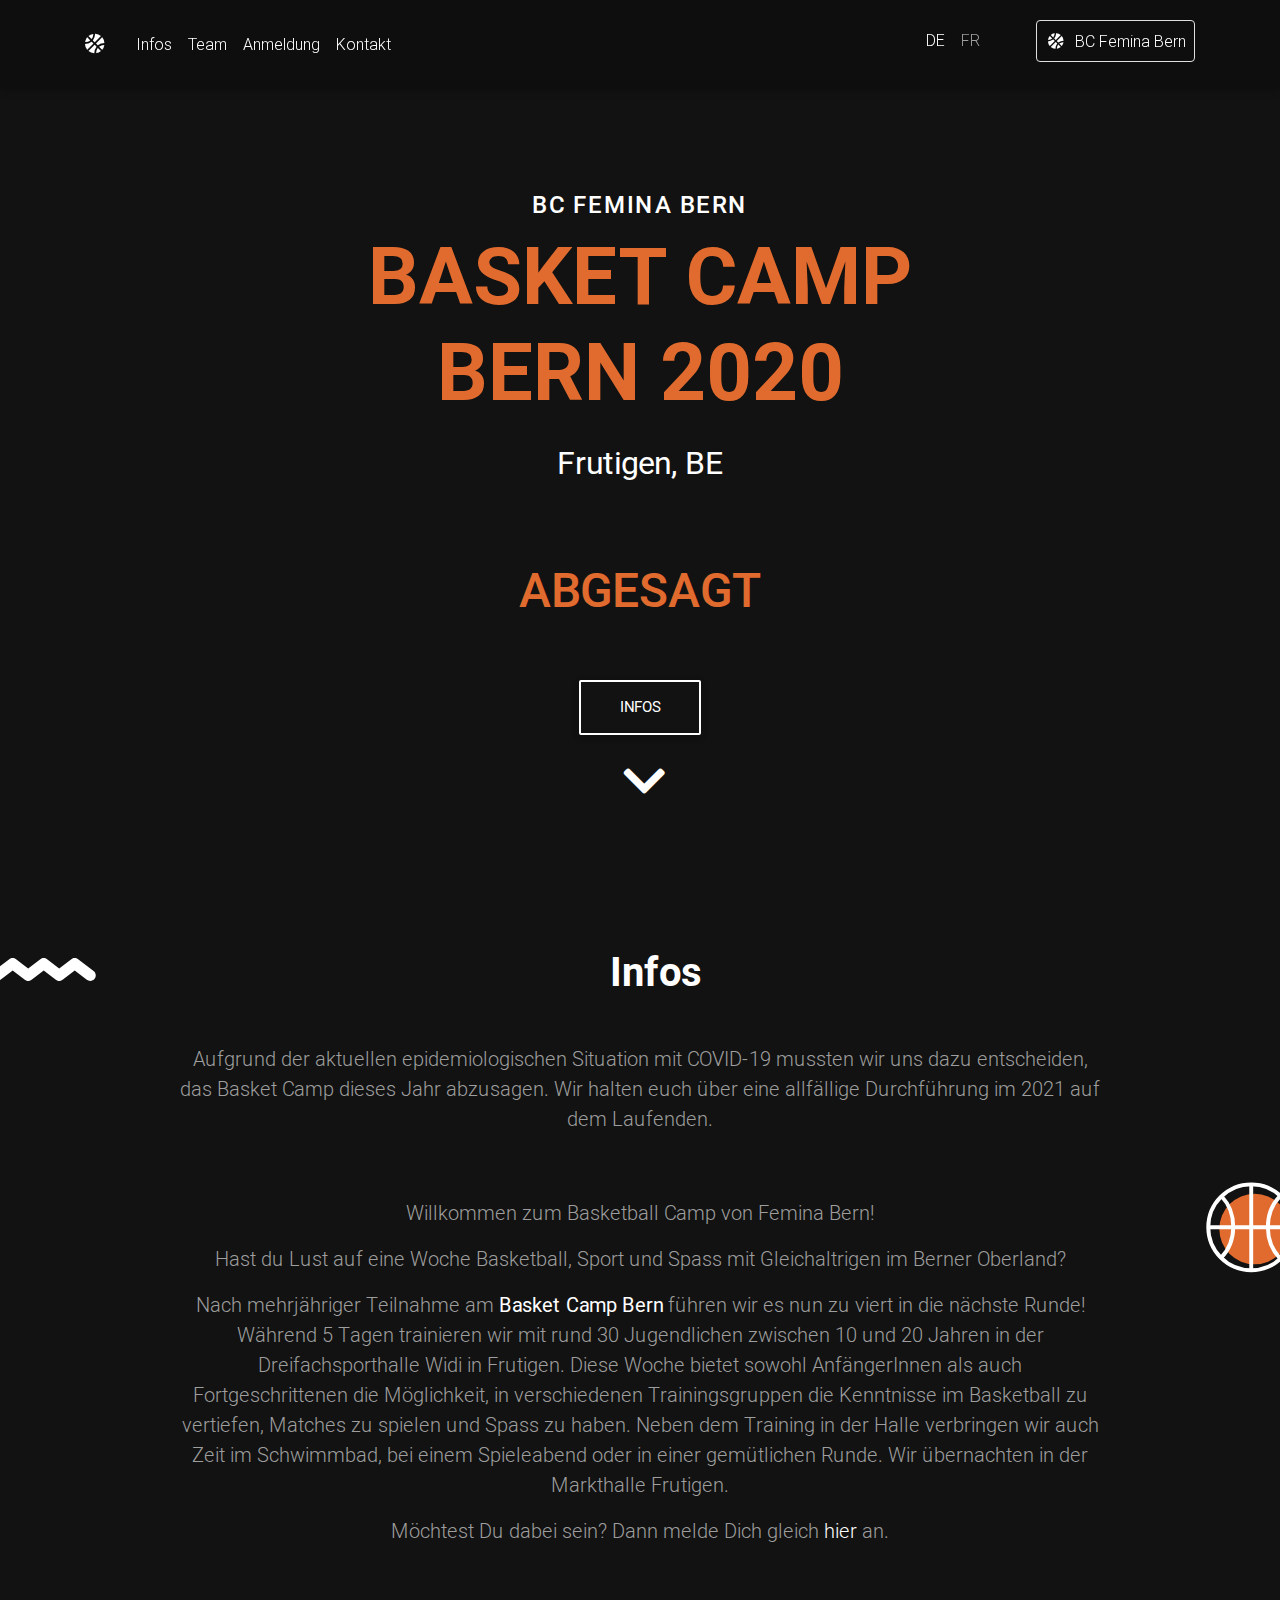
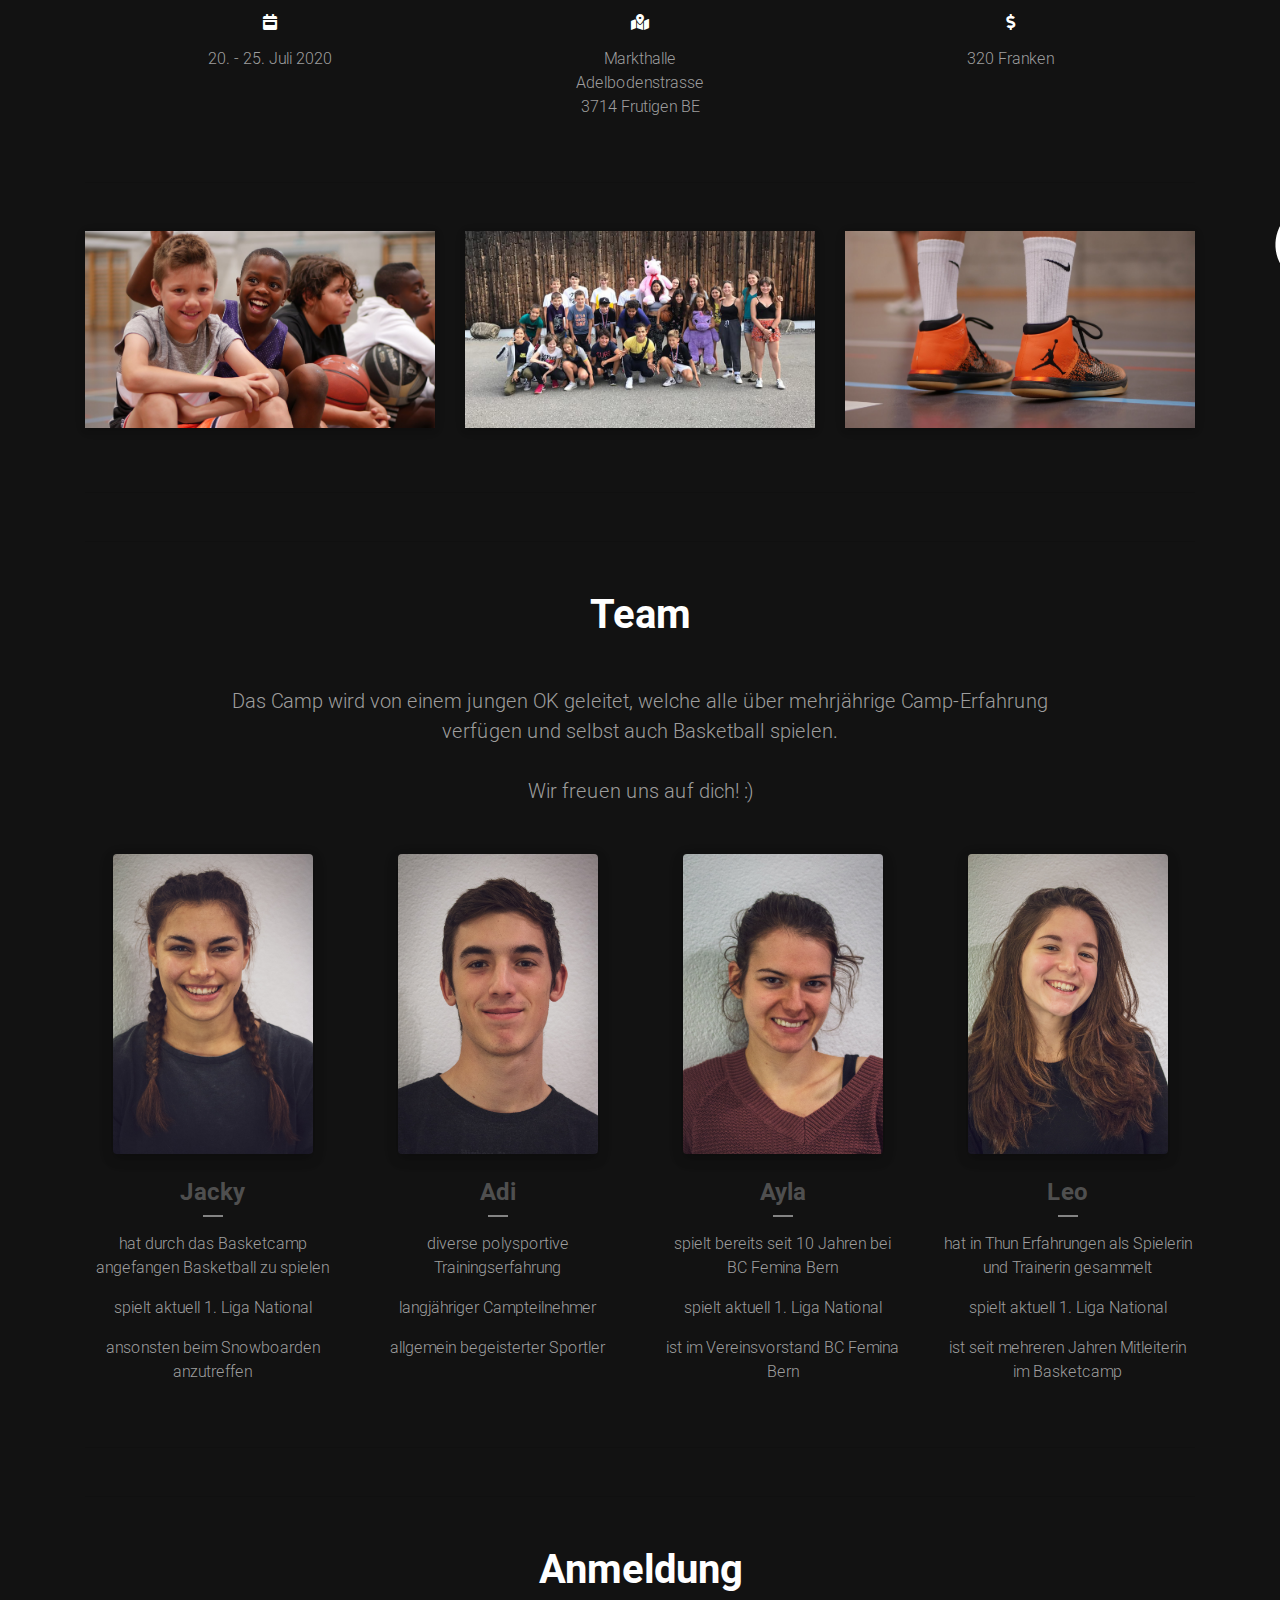
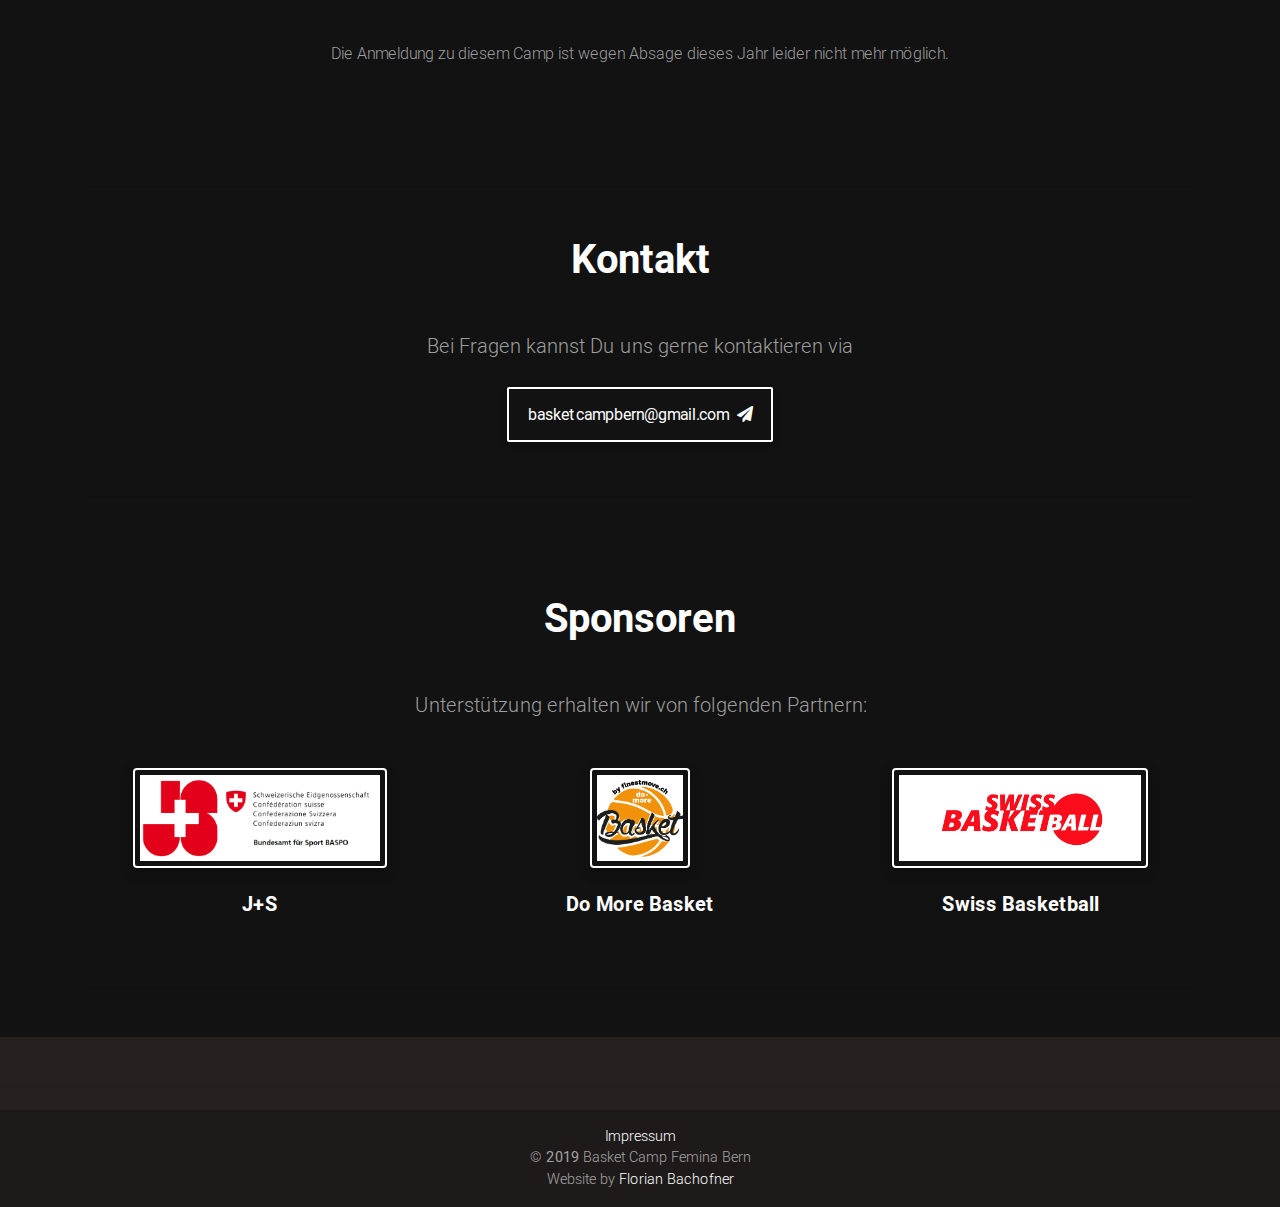
<file: index.html>
<!DOCTYPE html>
<html lang="de">

<head>
  <meta charset="utf-8">
  <meta name="viewport" content="width=device-width, initial-scale=1, shrink-to-fit=no">
  <meta http-equiv="x-ua-compatible" content="ie=edge">
  <title>Basket Camp Bern</title>
  <meta name="description" content="Willkommen zum Basket Camp Bern 2020! Eine Woche Basketball für jedes Alter und Niveau in Frutigen.">
	
  <!-- Font Awesome -->
  <link rel="stylesheet" href="https://use.fontawesome.com/releases/v5.8.2/css/all.css">
  <!-- Bootstrap core CSS -->
  <link href="css/bootstrap.min.css" rel="stylesheet">
  <!-- Material Design Bootstrap -->
  <link href="css/mdb.min.css" rel="stylesheet">
  <!-- Your custom styles (optional) -->
  <link href="css/style.min.css" rel="stylesheet">
  <style type="text/css">
    @media (min-width: 800px) and (max-width: 850px) {
      .navbar:not(.top-nav-collapse) {
        background: #121212 !important;
      }
    }

  </style>
  <link rel="icon" href="img/favicon.png" sizes="32x32" type="image/png">
	
  <!-- Global site tag (gtag.js) - Google Analytics -->
<script async src="https://www.googletagmanager.com/gtag/js?id=UA-41313155-9"></script>
<script>
  window.dataLayer = window.dataLayer || [];
  function gtag(){dataLayer.push(arguments);}
  gtag('js', new Date());

  gtag('config', 'UA-41313155-9');
</script>


</head>

<body>

  <!-- Navbar -->
  <nav class="navbar fixed-top navbar-expand-lg navbar-dark scrolling-navbar">
    <div class="container">

      <!-- Brand -->
      <a class="navbar-brand" href="#" target="_self">
        <i class="fas fa-basketball-ball mr-2"></i>
      </a>

      <!-- Collapse -->
      <button class="navbar-toggler" type="button" data-toggle="collapse" data-target="#navbarSupportedContent"
        aria-controls="navbarSupportedContent" aria-expanded="false" aria-label="Toggle navigation">
        <span class="navbar-toggler-icon"></span>
      </button>

      <!-- Links -->
      <div class="collapse navbar-collapse" id="navbarSupportedContent">

        <!-- Left -->
        <ul class="navbar-nav mr-auto">
          <li class="nav-item">
            <a class="nav-link" href="#infoSection">Infos
              <!--<span class="sr-only">(current)</span>-->
            </a>
          </li>
		  <li class="nav-item">
            <a class="nav-link" href="#teamSection" target="_self">Team</a>
          </li>
          <li class="nav-item">
            <a class="nav-link" href="#anmeldeSection" target="_self">Anmeldung</a>
          </li>

          <li class="nav-item">
            <a class="nav-link" href="#contactSection" target="_self">Kontakt</a>
          </li>
        </ul>

        <!-- Right -->
        <ul class="navbar-nav nav-flex-icons">
          <li class="nav-item">
            <a href="#" class="nav-link pt-3" target="_self">
				<p>DE</p>
            </a>
          </li>
		  <li class="nav-item">
            <a href="index-fr.html" class="grey-text nav-link mr-5 pt-3" target="_self">
				<p>FR</p>
            </a>
          </li>
          <li class="nav-item pt-2">
            <a href="http://www.bcfeminabern.ch/" class="nav-link border border-light rounded"
              target="_blank">
              <i class="fas fa-basketball-ball mr-2"></i>BC Femina Bern
            </a>
          </li>
        </ul>

      </div>

    </div>
  </nav>
  <!-- Navbar -->

  <!-- Full Page Intro -->
  <div class="view" style="background-color: #121212; background-repeat: no-repeat; background-size: cover;">

    <!-- Mask & flexbox options-->
    <div class="mask d-flex justify-content-center align-items-center  mt-5" id="frontbox">

      <!-- Content -->
      <div class="text-center text-white mx-5 wow fadeIn">
		<h4 id="title_femina">BC FEMINA BERN</h4>
        <h1 class="mb-md-4 text-uppercase" id="title_camp">
          Basket Camp <br> Bern 2020
        </h1>
		  
		<h4 id="title_frutigen" class="mb-md-5">Frutigen, BE</h4>

<!--        <p id="title_date" class="my-md-4 py-md-4">20. - 25. Juli 2020</p>
-->		<p id="title_date" class="my-md-4 py-md-4">ABGESAGT</p>


        <a target="_self" href="#anmeldeSection" class="btn btn-outline-white btn-lg" id="title_button">Infos
        </a>
		<br>
		<a>
		  <i class="fas fa-chevron-down ml-2 mt-3" id="title_icon"></i>
		</a>
      </div>
      <!-- Content -->

    </div>
    <!-- Mask & flexbox options-->

  </div>
  <!-- Full Page Intro -->
	
	<div id="ball_1">
		<img src="img/svg/grapic_basketball_filled_1.svg" alt="basketball" class="rellax graphic" data-rellax-speed="-5">
	</div>
	
	<div id="wave_1">
		<img src="img/svg/graphic_wave.svg" alt="basketball" class="rellax graphic" data-rellax-speed="-3">
	</div>

  <!--Main layout-->
  <main>
    <div class="container">

      <!--Section: Main info-->
      <section class="mt-5 wow fadeIn text-white text-center" id="infoSection">
		  
		<!-- Section heading -->
		<h2 class="h1-responsive font-weight-bold my-5">Infos</h2>
		 
		<!--Grid row-->
        <div class="row">
			
			<div class="col-lg-10 offset-lg-1 grey-text mb-5">
				<p class="lead">Aufgrund der aktuellen epidemiologischen Situation mit COVID-19 mussten wir uns dazu entscheiden, das Basket Camp dieses Jahr abzusagen. Wir halten euch über eine allfällige Durchführung im 2021 auf dem Laufenden.</p>
			</div>
			
		</div>  
		  
        <!--Grid row-->
        <div class="row">
			
			<div class="col-lg-10 offset-lg-1 grey-text mb-5">
				<p class="lead">Willkommen zum Basketball Camp von Femina Bern!</p>
				<p class="lead">Hast du Lust auf eine Woche Basketball, Sport und Spass mit Gleichaltrigen im Berner Oberland?</p> 
				<p class="lead">Nach mehrjähriger Teilnahme am <strong class="white-text">Basket Camp Bern</strong> führen wir es nun zu viert in die nächste Runde! <br> Während 5 Tagen trainieren wir mit rund 30 Jugendlichen zwischen 10 und 20 Jahren in der Dreifachsporthalle Widi in Frutigen. Diese Woche bietet sowohl AnfängerInnen als auch Fortgeschrittenen die Möglichkeit, in verschiedenen Trainingsgruppen die Kenntnisse im Basketball zu vertiefen, Matches zu spielen und Spass zu haben. Neben dem Training in der Halle verbringen wir auch Zeit im Schwimmbad, bei einem Spieleabend oder in einer gemütlichen Runde. Wir übernachten in der Markthalle Frutigen.</p>
				<p class="lead">Möchtest Du dabei sein? Dann melde Dich gleich <a href="#anmeldeSection" class="text-white">hier</a> an.</p>
			</div>
			
		</div>
		  
		<div class="container">
  			<div class="row">
    			<div class="col-md-4">
					<i class="fas fa-calendar-week mb-3 text-white"></i><p class="grey-text">20. - 25. Juli 2020</p>
				</div>
    			<div class="col-md-4">
					<i class="fas fa-map-marked-alt mb-3 text-white"></i><p class="grey-text">Markthalle<br>Adelbodenstrasse<br>3714 Frutigen BE</p>
				</div>
    			<div class="col-md-4">
					<i class="fas fa-dollar-sign mb-3 text-white"></i><p class="grey-text">320 Franken</p>
				</div>
  			</div>
		</div>
        <!--Grid row-->
		
		<hr class="my-5">
		
		<!-- Grid row -->
		  <div class="row">
		  
		    <!-- Grid column -->
		    <div class="col-lg-4 col-md-12 mb-3">
		  
		      <img src="img/carrousel/Basketball-boys.jpg" class="img-fluid z-depth-1"
		        alt="Responsive image">
		  
		    </div>
		    <!-- Grid column -->
		  
		    <!-- Grid column -->
		    <div class="col-lg-4 col-md-6 mb-3">
		  
		      <img src="img/carrousel/Basketball-gruppe.jpg" class="img-fluid z-depth-1"
		        alt="Responsive image">
		  
		    </div>
		    <!-- Grid column -->
		  
		    <!-- Grid column -->
		    <div class="col-lg-4 col-md-6 mb-3">
		  
		      <img src="img/carrousel/Basketball-Schuhe.jpg" class="img-fluid z-depth-1"
		        alt="Responsive image">
		  
		    </div>
		    <!-- Grid column -->
		  
		  </div>
		  <!-- Grid row -->

      </section>
      <!--Section: Main info-->
		
	  <div id="pipe_1">
	    <img src="img/svg/graphic_pipe.svg" alt="pipe" class="rellax graphic" data-rellax-speed="-4">
	  </div>
		
	  <div id="stopwatch_1">
		<img src="img/svg/graphic_stopwatch.svg" alt="basketball" class="rellax graphic" data-rellax-speed="-7.5">
	  </div>
		
	  <hr class="my-5" id="teamSection">
	  <hr class="my-5">
		  
	  <!-- Section: Team -->
	  <section class="text-center my-5 text-white wow fadeIn">
	  
	    <!-- Section heading -->
	    <h2 class="h1-responsive font-weight-bold my-5">Team</h2>
	    <!-- Section description -->
	    <p class="grey-text w-responsive mx-auto mb-5 lead">Das Camp wird von einem jungen OK geleitet, welche alle über mehrjährige Camp-Erfahrung verfügen und selbst auch Basketball spielen. <br><br> Wir freuen uns auf dich! :)
		</p>
	  
	    <!-- Grid row -->
	    <div class="row text-center">
		  	  
	      <!-- Grid column -->
	      <div class="col-md-3 mb-md-0 mb-5">
	        <div class="mx-auto">
	          <img src="img/team/jacky.jpg" class="rounded z-depth-1-half" alt="Sample avatar" style="width: 200px">
	        </div>
	        <h4 class="font-weight-bold dark-grey-text mt-4">Jacky</h4>
			<div class="line mb-4"></div>
	        <p class="grey-text mb-3 mt-4">hat durch das Basketcamp angefangen Basketball zu spielen</p>
			<p class="grey-text mb-3">spielt aktuell 1. Liga National</p>
			<p class="grey-text mb-3">ansonsten beim Snowboarden anzutreffen</p>
	      </div>
	      <!-- Grid column -->
			
		  <!-- Grid column -->
	      <div class="col-md-3 mb-md-0 mb-5">
	        <div class="mx-auto">
	          <img src="img/team/adi.jpg" class="rounded z-depth-1-half" alt="Sample avatar" style="width: 200px">
	        </div>
	        <h4 class="font-weight-bold dark-grey-text mt-4">Adi</h4>
	        <div class="line mb-4"></div>
			<p class="grey-text mb-3 mt-4">diverse polysportive Trainingserfahrung</p>
	        <p class="grey-text mb-3">langjähriger Campteilnehmer</p>
			<p class="grey-text mb-3">allgemein begeisterter Sportler</p>
			</div>
	      <!-- Grid column -->
			
		  <!-- Grid column -->
	      <div class="col-md-3 mb-md-0 mb-5">
	        <div class="mx-auto">
	          <img src="img/team/ayla.jpg" class="rounded z-depth-1-half" alt="Sample avatar" style="width: 200px">
	        </div>
	        <h4 class="font-weight-bold dark-grey-text mt-4">Ayla</h4>
	        <div class="line mb-4"></div>
	        <p class="grey-text mb-3 mt-4">spielt bereits seit 10 Jahren bei <br>BC Femina Bern</p>
			<p class="grey-text mb-3">spielt aktuell 1. Liga National</p>
			<p class="grey-text mb-3">ist im Vereinsvorstand BC Femina Bern</p>
	      </div>
	      <!-- Grid column -->
	 
	  
	      <!-- Grid column -->
	      <div class="col-md-3 mb-md-0 mb-5">
	        <div class="mx-auto">
	          <img src="img/team/leo.jpg" class="rounded z-depth-1-half" alt="Sample avatar" style="width: 200px">
	        </div>
	        <h4 class="font-weight-bold dark-grey-text mt-4">Leo</h4>
	        <div class="line mb-4"></div>
	        <p class="grey-text mb-3 mt-4">hat in Thun Erfahrungen als Spielerin und Trainerin gesammelt</p>
			<p class="grey-text mb-3">spielt aktuell 1. Liga National</p>
			<p class="grey-text mb-3">ist seit mehreren Jahren Mitleiterin im Basketcamp</p>
			</div>
	      <!-- Grid column -->
	  
	    </div>
	    <!-- Grid row -->
	  
	  </section>
	  <!-- Section: Team -->
		
	  <hr class="my-5" id="anmeldeSection">
	  <hr class="my-5">
		
      <!--Section: Anmeldung -->
      <section class="text-center my-5 text-white wow fadeIn">

        <h3 class="h1-responsive font-weight-bold my-5">Anmeldung</h3>
		  
		<!--Grid row-->
        <div class="row">
			
			<div class="col-12 grey-text mb-2">
				<p>Die Anmeldung zu diesem Camp ist wegen Absage dieses Jahr leider nicht mehr möglich.</p>
				<!--
				<p class="lead">Hier kannst du dich direkt online für das Camp anmelden. Die Anmeldung ist verbindlich.<br> Die Deadline ist der <strong class="white-text">1. Juni 2020.</strong> <br><br> Wir freuen uns auf Dich!</p>
				-->
			</div>
  
        </div>
        <!--Grid row-->
		  
		<!--Grid row--
        <div class="row wow fadeIn">

          <!--Grid column--
          <div class="col-12 text-center">
           <iframe src="https://docs.google.com/forms/d/e/1FAIpQLScrWR0oiEX-bf2sVwsBZ5jP54kYS1AhFPXFF6IPdc2QUmWsEQ/viewform?embedded=true" width="100%" height="2900" frameborder="0" marginheight="0" marginwidth="0">Wird geladen…</iframe>
          </div>
          <!--/Grid column  640--

        </div>
        <!--/Grid row-->  

      	
	  </section>
      <!--Section: Anmeldung -->
	  

      <hr class="my-5" id="contactSection">
	  <hr class="my-5">
		  
	  <!-- Section: Kontakt -->
	  <section class="text-center wow fadeIn my-5 text-white">

  		<!-- Section heading -->
  		<h2 class="h1-responsive font-weight-bold my-5">Kontakt</h2>
		  
		  <div class="row">
		  	<div class="col">
			  	<p class="lead grey-text">Bei Fragen kannst Du uns gerne kontaktieren via</p>
					<!--Call to action-->
    					<div class="pt-1">
      						<a class="btn btn-outline-white text-lowercase" href="mailto:basketcampbern@gmail.com" target="_blank" role="button" style="font-size: 16px; padding: .84rem 1.14rem">basketcampbern@gmail.com
        					<i class="fas fa-paper-plane pl-1"></i>
      						</a>
    					</div>
    				<!--/.Call to action-->
			  </div>
		  </div>
  		<!-- Section description --
  		<p class="lead grey-text w-responsive mx-auto mb-5">Bei Fragen kannst du uns gerne kontaktieren:</p>
		
  		<!--Grid row--
      	<div class="row mb-3 text-white">
	
      	  <!--Grid column--
      	  <div class="col-lg-6 offset-lg-3 col-md-12 mb-4 mb-md-0">
	
      	    <!--Grid row--
      	    <div class="row">
	
      	      <!--Grid column--
      	      <div class="col-md-6">
	
      	        <!-- Material outline input --
      	        <div class="md-form md-outline mb-0">
      	          <input type="text" id="form-first-name" class="form-control">
      	          <label for="form-first-name">Vorname</label>
      	        </div>
	
      	      </div>
      	      <!--Grid column-->
	
      	      <!--Grid column--
      	      <div class="col-md-6">
	
      	        <!-- Material outline input --
      	        <div class="md-form md-outline mb-0">
      	          <input type="text" id="form-last-name" class="form-control">
      	          <label for="form-last-name">Nachname</label>
      	        </div>
	
      	      </div>
      	      <!--Grid column--
	
      	    </div>
      	    <!--Grid row-->
	
      	    <!-- Material outline input --
      	    <div class="md-form md-outline mt-3">
      	      <input type="email" id="form-email" class="form-control">
      	      <label for="form-email">E-mail</label>
      	    </div>
	
	
      	    <!--Material textarea--
      	    <div class="md-form md-outline mb-3">
      	      <textarea id="form-message" class="md-textarea form-control" rows="3"></textarea>
      	      <label for="form-message">Was willst du uns sonst noch sagen?</label>
      	    </div>
	
      	    <button type="submit" class="btn btn-outline-white btn-lg ml-0">Absenden<i class="far fa-paper-plane ml-2"></i></button>
	
      	  </div>
      	  <!--Grid column--
	
		  </div>
      	<!--Grid row-->


      </section>
	  <!-- Section: Kontakt -->
		
	  <hr class="my-5" id="sponsorSection">
	  <hr class="my-5">
		
	  <!-- Section: Sponsoren -->
	  <section class="text-center wow fadeIn my-5 text-white">

  		<!-- Section heading -->
  		<h2 class="h1-responsive font-weight-bold my-5">Sponsoren</h2>
  		<!-- Section description -->
  		<p class="lead grey-text w-responsive mx-auto mb-5">Unterstützung erhalten wir von folgenden Partnern:</p>
		
  		<!-- Grid row -->
  		<div class="row">
		
  		  <!-- Grid column -->
  		  <div class="col-md-4">
		
			<img src="img/sponsors/js-logo.jpg" alt="js-logo" class="rounded z-depth-1-half" style="height: 100px; border: 2px solid #fff; padding: 5px">
  		    <h5 class="font-weight-bold my-4">J+S</h5>

  		  </div>
  		  <!-- Grid column -->
		
  		  <!-- Grid column -->
  		  <div class="col-md-4">
		
			<img src="img/sponsors/do-more-basket.png" alt="do-more-basket-logo" class="rounded z-depth-1-half" style="height: 100px; border: 2px solid #fff; padding: 5px">
  		    <h5 class="font-weight-bold my-4">Do More Basket</h5>
		
  		  </div>
  		  <!-- Grid column -->
		
  		  <!-- Grid column -->
  		  <div class="col-md-4">
		
			<img src="img/sponsors/swiss-basket-logo.jpg" alt="swiss-basket-logo" class="rounded z-depth-1-half" style="height: 100px; border: 2px solid #fff; padding: 5px">
  		    <h5 class="font-weight-bold my-4">Swiss Basketball</h5>

  		  </div>
  		  <!-- Grid column -->
		
  		</div>
  		<!-- Grid row -->

      </section>
	  <!-- Section: Sponsoren -->
		
	  <hr class="my-5">
      

    </div>
  </main>
  <!--Main layout-->

  <!--Footer-->
  <footer class="page-footer text-center font-small mt-4">

    <!--Call to action-->
    <div class="pt-4"><!--
      <a class="btn btn-outline-white" href="mailto:basketcampbern@gmail.com" target="_blank"
        role="button">Schreib uns eine Email
        <i class="fas fa-paper-plane pl-1"></i>
      </a>-->
    </div>
    <!--/.Call to action-->

    <hr class="my-4">

    <!--Copyright-->
    <div class="footer-copyright py-3">
	  <a href="impressum.html" target="_self">Impressum</a><br> 
      © <strong>2019</strong> Basket Camp Femina Bern <br> Website by <a href="https://www.facebook.com/flo.bachofner" target="_blank">Florian Bachofner</a>
    </div>
    <!--/.Copyright-->

  </footer>
  <!--/.Footer-->

  <!-- SCRIPTS -->
  <!-- JQuery -->
  <script type="text/javascript" src="js/jquery-3.4.1.min.js"></script>
  <!-- Bootstrap tooltips -->
  <script type="text/javascript" src="js/popper.min.js"></script>
  <!-- Bootstrap core JavaScript -->
  <script type="text/javascript" src="js/bootstrap.min.js"></script>
  <!-- MDB core JavaScript -->
  <script type="text/javascript" src="js/mdb.min.js"></script>
  <!-- Rellax -->
  <script type="text/javascript" src="js/rellax.min.js"></script>
  <script>
  // Accepts any class name
  var rellax = new Rellax('.rellax', {
		//center: true
	});
  </script>
  <!-- Initializations -->
  <script type="text/javascript">
    // Animations initialization
    new WOW().init();

  </script>
</body>

</html>
</file>
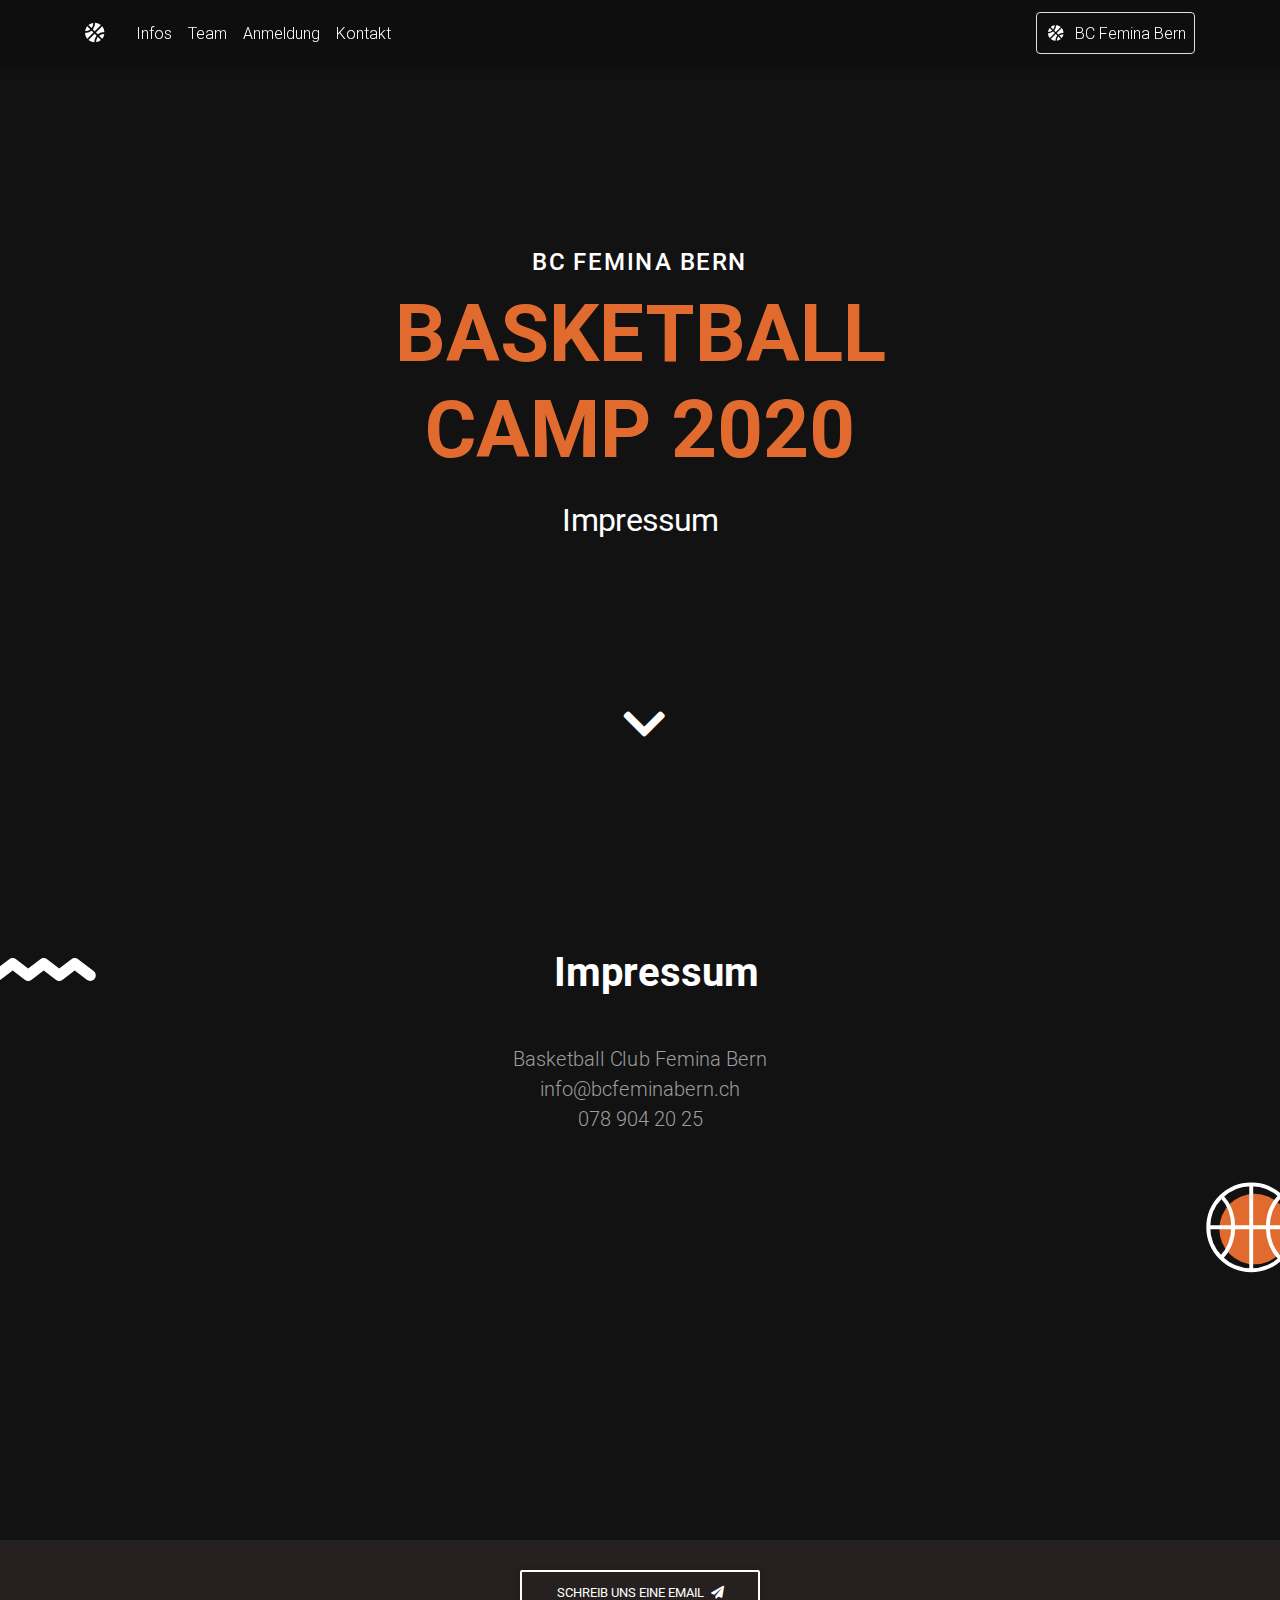
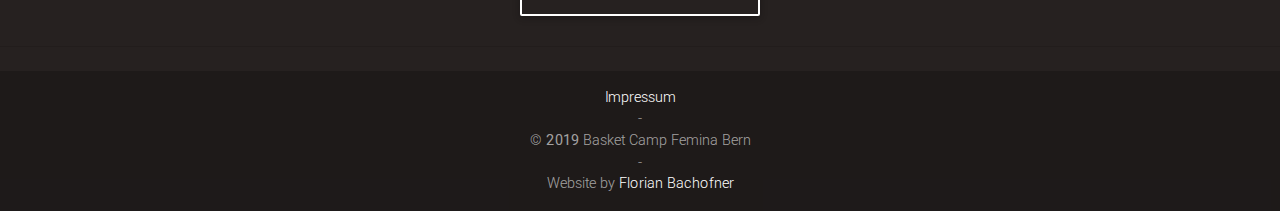
<file: impressum.html>
<!DOCTYPE html>
<html lang="en">

<head>
  <meta name="robots" content="noindex, follow" >
  <meta charset="utf-8">
  <meta name="viewport" content="width=device-width, initial-scale=1, shrink-to-fit=no">
  <meta http-equiv="x-ua-compatible" content="ie=edge">
  <title>Impressum</title>
  <!-- Font Awesome -->
  <link rel="stylesheet" href="https://use.fontawesome.com/releases/v5.8.2/css/all.css">
  <!-- Bootstrap core CSS -->
  <link href="css/bootstrap.min.css" rel="stylesheet">
  <!-- Material Design Bootstrap -->
  <link href="css/mdb.min.css" rel="stylesheet">
  <!-- Your custom styles (optional) -->
  <link href="css/style.min.css" rel="stylesheet">
  <style type="text/css">
    @media (min-width: 800px) and (max-width: 850px) {
      .navbar:not(.top-nav-collapse) {
        background: #121212 !important;
      }
    }

  </style>
  <link rel="icon" href="img/favicon.png" sizes="32x32" type="image/png">
	
  <!-- Global site tag (gtag.js) - Google Analytics -->
<script async src="https://www.googletagmanager.com/gtag/js?id=UA-41313155-9"></script>
<script>
  window.dataLayer = window.dataLayer || [];
  function gtag(){dataLayer.push(arguments);}
  gtag('js', new Date());

  gtag('config', 'UA-41313155-9');
</script>


</head>

<body>

  <!-- Navbar -->
  <nav class="navbar fixed-top navbar-expand-lg navbar-dark scrolling-navbar">
    <div class="container">

      <!-- Brand -->
      <a class="navbar-brand" href="index.html" target="_self">
        <i class="fas fa-basketball-ball mr-2"></i>
      </a>

      <!-- Collapse -->
      <button class="navbar-toggler" type="button" data-toggle="collapse" data-target="#navbarSupportedContent"
        aria-controls="navbarSupportedContent" aria-expanded="false" aria-label="Toggle navigation">
        <span class="navbar-toggler-icon"></span>
      </button>

      <!-- Links -->
      <div class="collapse navbar-collapse" id="navbarSupportedContent">

        <!-- Left -->
        <ul class="navbar-nav mr-auto">
          <li class="nav-item">
            <a class="nav-link" href="index.html">Infos
              <!--<span class="sr-only">(current)</span>-->
            </a>
          </li>
		  <li class="nav-item">
            <a class="nav-link" href="index.html" target="_self">Team</a>
          </li>
          <li class="nav-item">
            <a class="nav-link" href="index.html" target="_self">Anmeldung</a>
          </li>

          <li class="nav-item">
            <a class="nav-link" href="index.html" target="_self">Kontakt</a>
          </li>
        </ul>

        <!-- Right -->
        <ul class="navbar-nav nav-flex-icons">
          <!--<li class="nav-item">
            <a href="https://www.facebook.com/TheBasketballCamp/?__tn__=kCH-R&eid=ARBomOKXWfX6drwaTzJZmOtpMLNiCQ7g9NqLxdgs1O_ztO_MW9yW3rNDn00E1W5lSTmilgLX89rqsBw7&hc_ref=ARQNBdiAYpLLaEjPoew4uI24XJQqzUabjPMFC1SqF2wK4R-GLx0a1mXVzRQOV257BTU&fref=nf&__xts__[0]=68.[base64]" class="nav-link" target="_blank">
              <i class="fab fa-facebook-f pr-2"></i>
            </a>
          </li>-->
          <li class="nav-item">
            <a href="http://www.bcfeminabern.ch/" class="nav-link border border-light rounded"
              target="_blank">
              <i class="fas fa-basketball-ball mr-2"></i>BC Femina Bern
            </a>
          </li>
        </ul>

      </div>

    </div>
  </nav>
  <!-- Navbar -->

  <!-- Full Page Intro -->
  <div class="view" style="background-color: #121212; background-repeat: no-repeat; background-size: cover;">

    <!-- Mask & flexbox options-->
    <div class="mask d-flex justify-content-center align-items-center mt-5">

      <!-- Content -->
      <div class="text-center text-white mx-5 wow fadeIn">
		<h4 id="title_femina">BC FEMINA BERN</h4>
        <h1 class="mb-4" id="title_camp">
          BASKETBALL <br> CAMP 2020
        </h1>
		  
		<h4 id="title_frutigen" class="mb-5">Impressum</h4>

        <p id="title_date" class="my-4 py-4"></p>

		<br>
		<a>
		  <i class="fas fa-chevron-down ml-2 mt-3" id="title_icon"></i>
		</a>
      </div>
      <!-- Content -->

    </div>
    <!-- Mask & flexbox options-->

  </div>
  <!-- Full Page Intro -->
	
	<div id="ball_1">
		<img src="img/svg/grapic_basketball_filled_1.svg" alt="basketball" class="rellax" data-rellax-speed="-5">
	</div>
	
	<div id="wave_1">
		<img src="img/svg/graphic_wave.svg" alt="basketball" class="rellax" data-rellax-speed="-3">
	</div>

  <!--Main layout-->
  <main>
    <div class="container">

      <!--Section: Impressum-->
      <section class="mt-5 wow fadeIn text-white text-center" id="infoSection">
		  
		<!-- Section heading -->
		<h2 class="h1-responsive font-weight-bold my-5">Impressum</h2>
		  
        <!--Grid row-->
        <div class="row">
			
			<div class="col-12 grey-text mb-5">
				<p class="lead">Basketball Club Femina Bern<br>info@bcfeminabern.ch<br>078 904 20 25</p>
			</div>
			
		</div>
		  

      </section>
	  <!-- Section: Impressum -->
      
	  <hr class="my-5">
	  <hr class="my-5">
	  <hr class="my-5">
	  <hr class="my-5">
	  <hr class="my-5">
	  <hr class="my-5">

    </div>
  </main>
  <!--Main layout-->

  <!--Footer-->
  <footer class="page-footer text-center font-small mt-4 wow fadeIn">

    <!--Call to action-->
    <div class="pt-4">
      <a class="btn btn-outline-white" href="mailto:basketcampbern@gmail.com" target="_blank"
        role="button">Schreib uns eine Email
        <i class="fas fa-paper-plane pl-1"></i>
      </a>
    </div>
    <!--/.Call to action-->

    <hr class="my-4">

    <!--Copyright-->
    <div class="footer-copyright py-3">
	  <a href="#" target="_self">Impressum</a><br> - <br>
      © <strong>2019</strong> Basket Camp Femina Bern <br> - <br> Website by <a href="https://www.facebook.com/flo.bachofner" target="_blank">Florian Bachofner</a>
    </div>
    <!--/.Copyright-->

  </footer>
  <!--/.Footer-->

  <!-- SCRIPTS -->
  <!-- JQuery -->
  <script type="text/javascript" src="js/jquery-3.4.1.min.js"></script>
  <!-- Bootstrap tooltips -->
  <script type="text/javascript" src="js/popper.min.js"></script>
  <!-- Bootstrap core JavaScript -->
  <script type="text/javascript" src="js/bootstrap.min.js"></script>
  <!-- MDB core JavaScript -->
  <script type="text/javascript" src="js/mdb.min.js"></script>
  <!-- Rellax -->
  <script type="text/javascript" src="js/rellax.min.js"></script>
  <script>
  // Accepts any class name
  var rellax = new Rellax('.rellax', {
		//center: true
	});
  </script>
  <!-- Initializations -->
  <script type="text/javascript">
    // Animations initialization
    new WOW().init();

  </script>
</body>

</html>
</file>
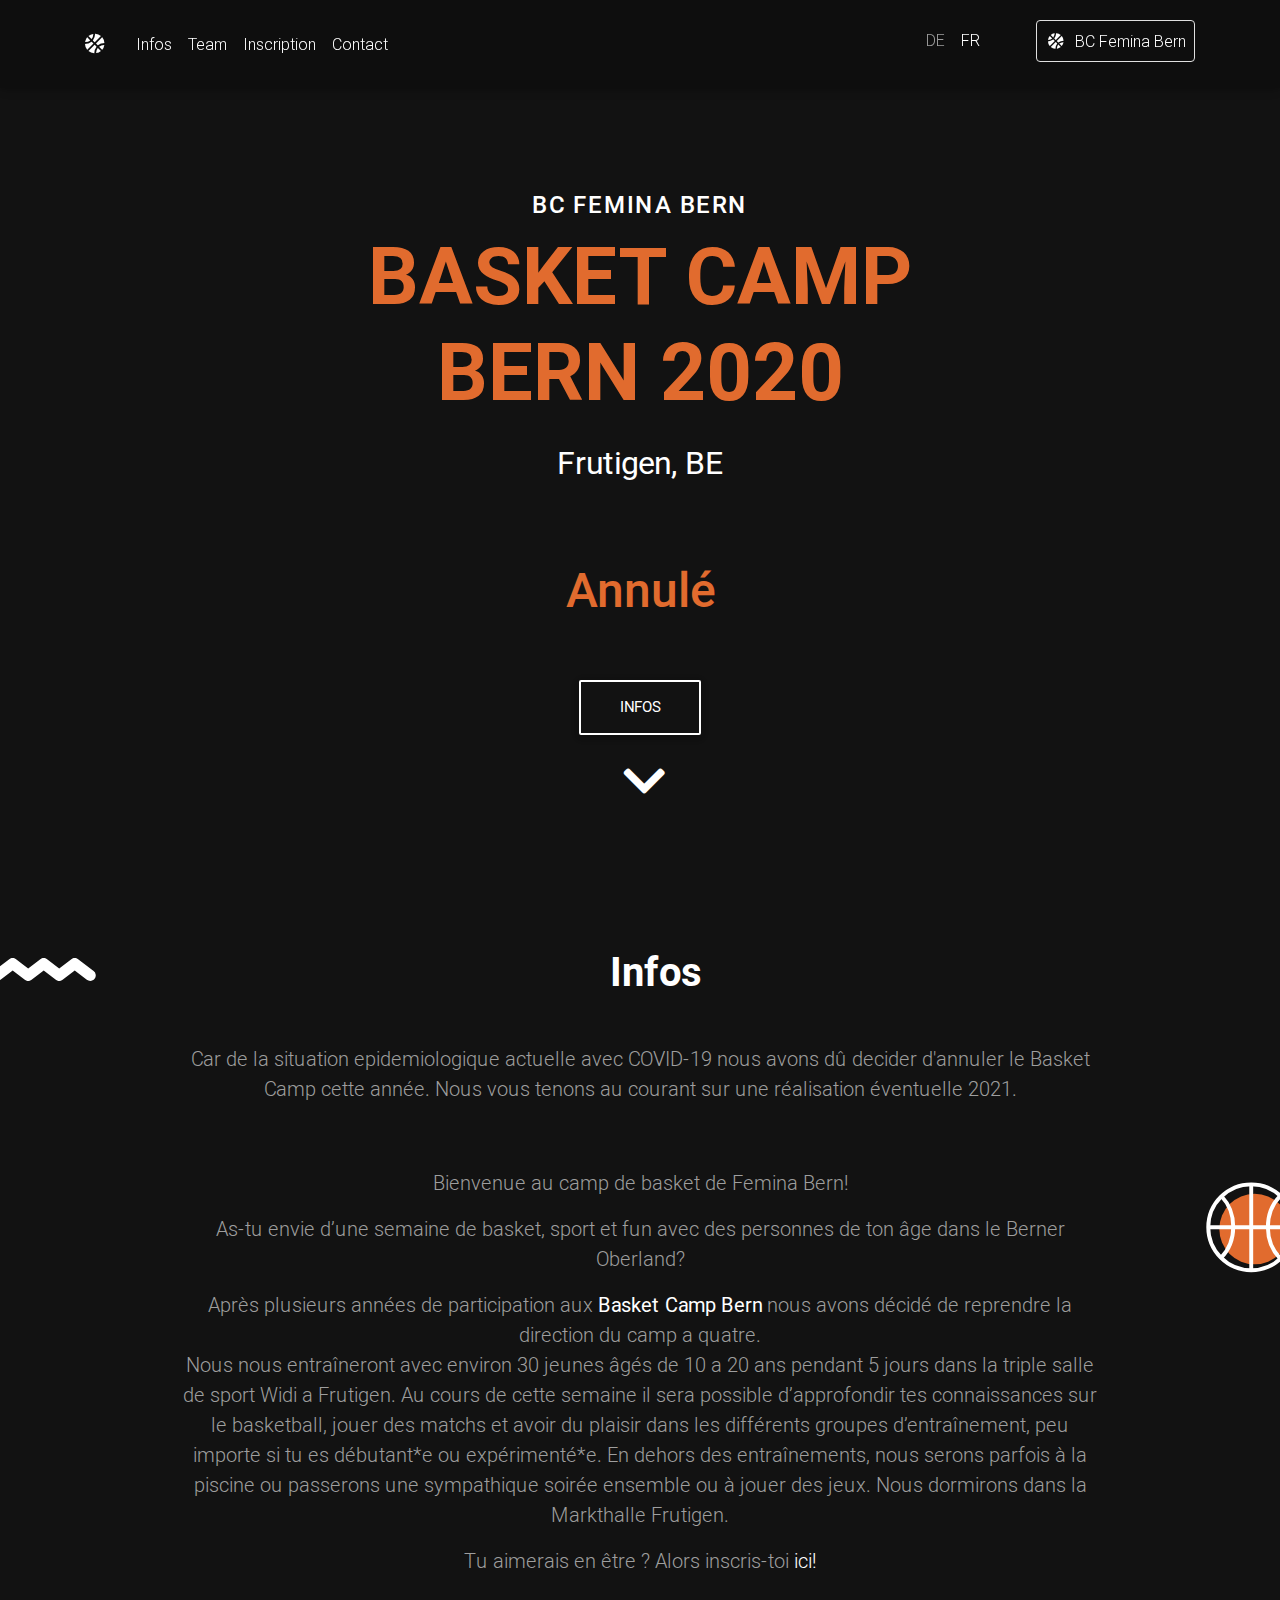
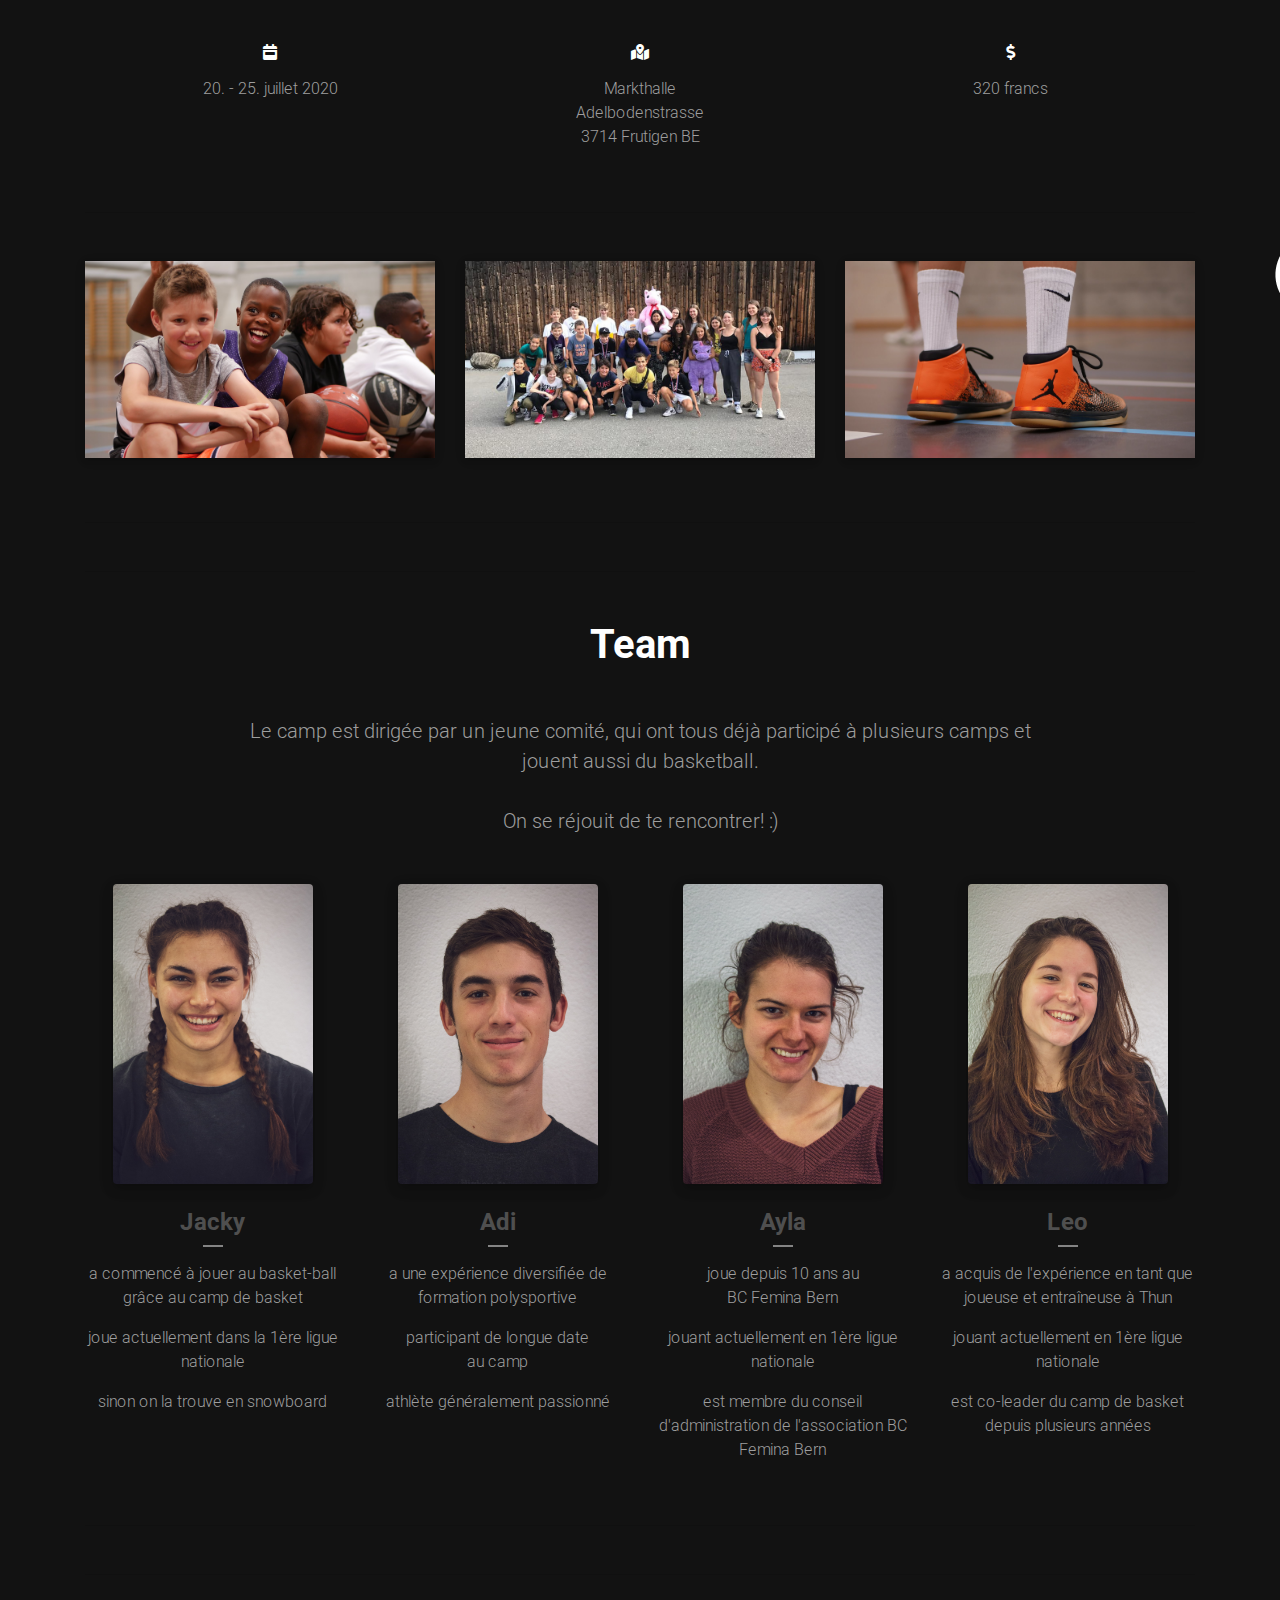
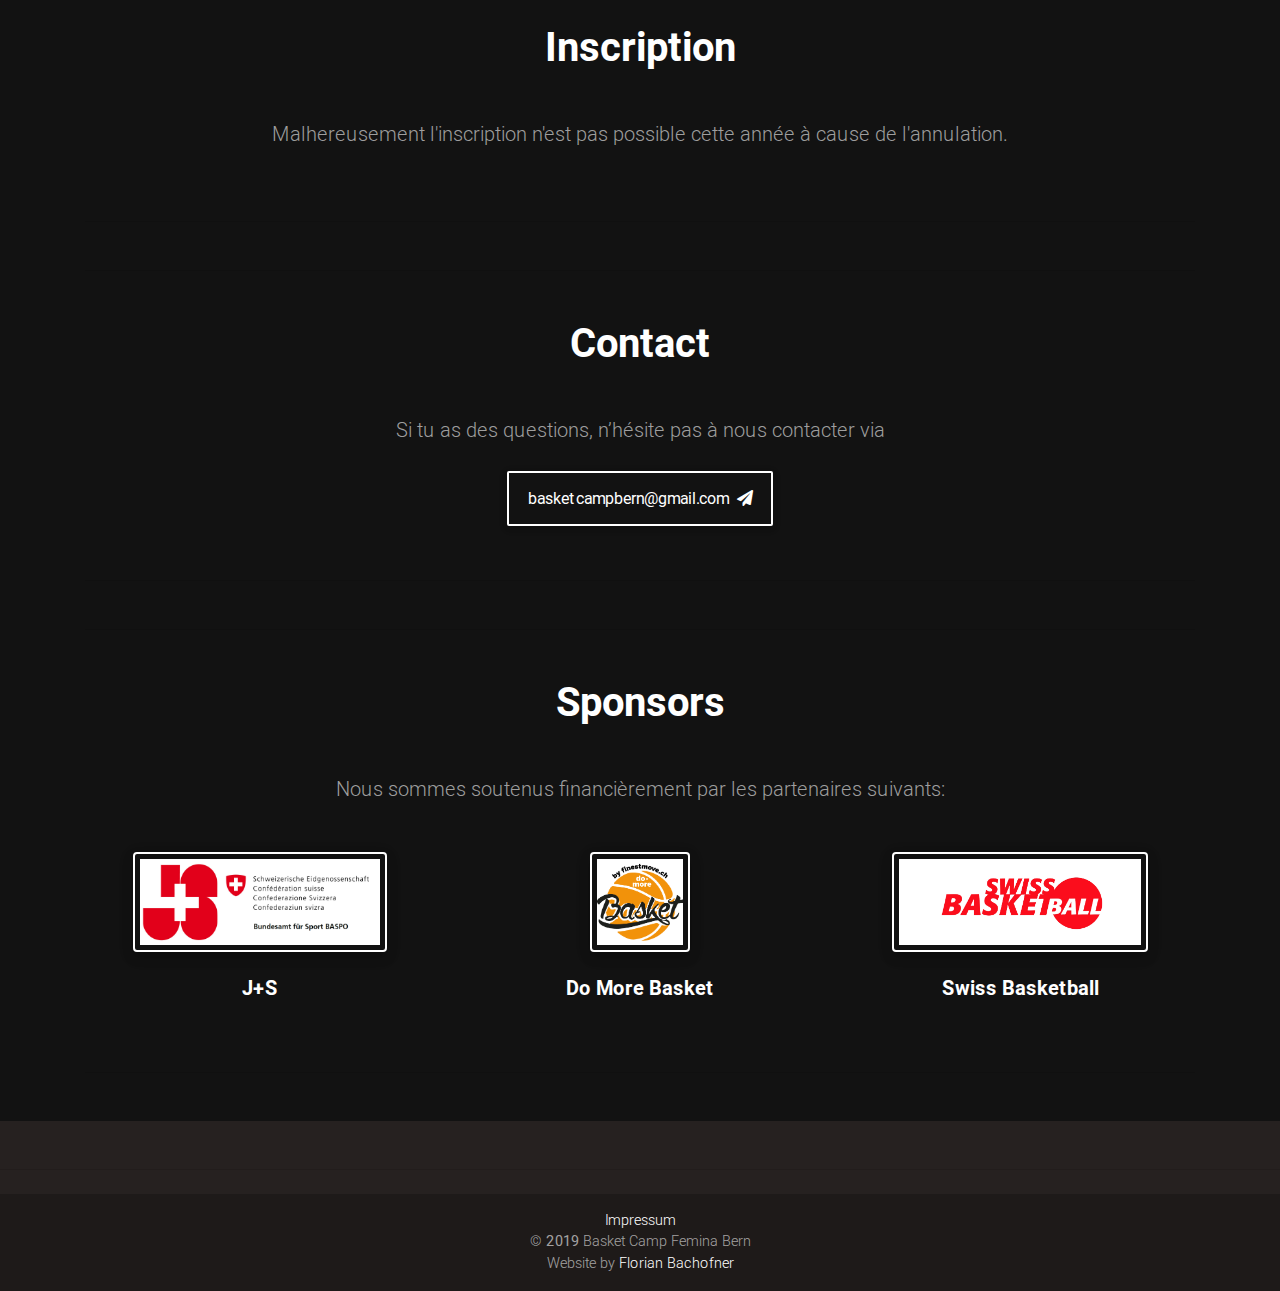
<file: index-fr.html>
<!DOCTYPE html>
<html lang="fr">

<head>
  <meta charset="utf-8">
  <meta name="viewport" content="width=device-width, initial-scale=1, shrink-to-fit=no">
  <meta http-equiv="x-ua-compatible" content="ie=edge">
  <title>Basket Camp Bern</title>
  <meta name="description" content="Willkommen zum Basket Camp Bern 2020! Eine Woche Basketball für jedes Alter und Niveau in Frutigen.">
	
  <!-- Font Awesome -->
  <link rel="stylesheet" href="https://use.fontawesome.com/releases/v5.8.2/css/all.css">
  <!-- Bootstrap core CSS -->
  <link href="css/bootstrap.min.css" rel="stylesheet">
  <!-- Material Design Bootstrap -->
  <link href="css/mdb.min.css" rel="stylesheet">
  <!-- Your custom styles (optional) -->
  <link href="css/style.min.css" rel="stylesheet">
  <style type="text/css">
    @media (min-width: 800px) and (max-width: 850px) {
      .navbar:not(.top-nav-collapse) {
        background: #121212 !important;
      }
    }

  </style>
  <link rel="icon" href="img/favicon.png" sizes="32x32" type="image/png">
	
  <!-- Global site tag (gtag.js) - Google Analytics -->
<script async src="https://www.googletagmanager.com/gtag/js?id=UA-41313155-9"></script>
<script>
  window.dataLayer = window.dataLayer || [];
  function gtag(){dataLayer.push(arguments);}
  gtag('js', new Date());

  gtag('config', 'UA-41313155-9');
</script>


</head>

<body>

  <!-- Navbar -->
  <nav class="navbar fixed-top navbar-expand-lg navbar-dark scrolling-navbar">
    <div class="container">

      <!-- Brand -->
      <a class="navbar-brand" href="#" target="_self">
        <i class="fas fa-basketball-ball mr-2"></i>
      </a>

      <!-- Collapse -->
      <button class="navbar-toggler" type="button" data-toggle="collapse" data-target="#navbarSupportedContent"
        aria-controls="navbarSupportedContent" aria-expanded="false" aria-label="Toggle navigation">
        <span class="navbar-toggler-icon"></span>
      </button>

      <!-- Links -->
      <div class="collapse navbar-collapse" id="navbarSupportedContent">

        <!-- Left -->
        <ul class="navbar-nav mr-auto">
          <li class="nav-item">
            <a class="nav-link" href="#infoSection">Infos
              <!--<span class="sr-only">(current)</span>-->
            </a>
          </li>
		  <li class="nav-item">
            <a class="nav-link" href="#teamSection" target="_self">Team</a>
          </li>
          <li class="nav-item">
            <a class="nav-link" href="#anmeldeSection" target="_self">Inscription</a>
          </li>

          <li class="nav-item">
            <a class="nav-link" href="#contactSection" target="_self">Contact</a>
          </li>
        </ul>

        <!-- Right -->
        <ul class="navbar-nav nav-flex-icons">
          <li class="nav-item">
            <a href="index.html" class="grey-text nav-link pt-3" target="_self">
				<p>DE</p>
            </a>
          </li>
		  <li class="nav-item">
            <a href="#" class="nav-link mr-5 pt-3" target="_self">
				<p>FR</p>
            </a>
          </li>
          <li class="nav-item pt-2">
            <a href="http://www.bcfeminabern.ch/" class="nav-link border border-light rounded"
              target="_blank">
              <i class="fas fa-basketball-ball mr-2"></i>BC Femina Bern
            </a>
          </li>
        </ul>

      </div>

    </div>
  </nav>
  <!-- Navbar -->

  <!-- Full Page Intro -->
  <div class="view" style="background-color: #121212; background-repeat: no-repeat; background-size: cover;">

    <!-- Mask & flexbox options-->
    <div class="mask d-flex justify-content-center align-items-center  mt-5" id="frontbox">

      <!-- Content -->
      <div class="text-center text-white mx-5 wow fadeIn">
		<h4 id="title_femina">BC FEMINA BERN</h4>
        <h1 class="mb-md-4 text-uppercase" id="title_camp">
          Basket Camp <br> Bern 2020
        </h1>
		  
		<h4 id="title_frutigen" class="mb-md-5">Frutigen, BE</h4>

<!--        <p id="title_date" class="my-md-4 py-md-4">20. - 25. juillet 2020</p>
-->        <p id="title_date" class="my-md-4 py-md-4">Annulé</p>


        <a target="_self" href="#infoSectionFr" class="btn btn-outline-white btn-lg" id="title_button">Infos
        </a>
		<br>
		<a>
		  <i class="fas fa-chevron-down ml-2 mt-3" id="title_icon"></i>
		</a>
      </div>
      <!-- Content -->

    </div>
    <!-- Mask & flexbox options-->

  </div>
  <!-- Full Page Intro -->
	
	<div id="ball_1">
		<img src="img/svg/grapic_basketball_filled_1.svg" alt="basketball" class="rellax graphic" data-rellax-speed="-5">
	</div>
	
	<div id="wave_1">
		<img src="img/svg/graphic_wave.svg" alt="basketball" class="rellax graphic" data-rellax-speed="-3">
	</div>

  <!--Main layout-->
  <main>
    <div class="container">

      <!--Section: Main info-->
      <section class="mt-5 wow fadeIn text-white text-center" id="infoSectionFr">
		  
		<!-- Section heading -->
		<h2 class="h1-responsive font-weight-bold my-5">Infos</h2>
		  
		<!--Grid row-->
        <div class="row">
			
			<div class="col-lg-10 offset-lg-1 grey-text mb-5">
				<p class="lead"> Car de la situation epidemiologique actuelle avec COVID-19 nous avons dû decider d'annuler le Basket Camp cette année. Nous vous tenons au courant sur une réalisation éventuelle 2021.</p>
			</div>
			
		</div>  
		  
        <!--Grid row-->
        <div class="row">
			
			<div class="col-lg-10 offset-lg-1 grey-text mb-5">
				<p class="lead">Bienvenue au camp de basket de Femina Bern!</p>
				<p class="lead">As-tu envie d’une semaine de basket, sport et fun avec des personnes de ton âge dans le Berner Oberland?</p> 
				<p class="lead">Après plusieurs années de participation aux <strong class="white-text">Basket Camp Bern</strong> nous avons décidé de reprendre la direction du camp a quatre. <br> Nous nous entraîneront avec environ 30 jeunes âgés de 10 a 20 ans pendant 5 jours dans la triple salle de sport Widi a Frutigen. Au cours de cette semaine il sera possible d’approfondir tes connaissances sur le basketball, jouer des matchs et avoir du plaisir dans les différents groupes d’entraînement, peu importe si tu es débutant*e ou expérimenté*e. En dehors des entraînements, nous serons parfois à la piscine ou passerons une sympathique soirée ensemble ou à jouer des jeux. Nous dormirons dans la Markthalle Frutigen.</p>
				<p class="lead">Tu aimerais en être ? Alors inscris-toi <a href="#anmeldeSection" class="text-white">ici!</a></p>
			</div>
			
		</div>
		  
		<div class="container">
  			<div class="row">
    			<div class="col-md-4">
					<i class="fas fa-calendar-week mb-3 text-white"></i><p class="grey-text">20. - 25. juillet 2020</p>
				</div>
    			<div class="col-md-4">
					<i class="fas fa-map-marked-alt mb-3 text-white"></i><p class="grey-text">Markthalle<br>Adelbodenstrasse<br>3714 Frutigen BE</p>
				</div>
    			<div class="col-md-4">
					<i class="fas fa-dollar-sign mb-3 text-white"></i><p class="grey-text">320 francs</p>
				</div>
  			</div>
		</div>
        <!--Grid row-->
		
		<hr class="my-5">
		
		<!-- Grid row -->
		  <div class="row">
		  
		    <!-- Grid column -->
		    <div class="col-lg-4 col-md-12 mb-3">
		  
		      <img src="img/carrousel/Basketball-boys.jpg" class="img-fluid z-depth-1"
		        alt="Responsive image">
		  
		    </div>
		    <!-- Grid column -->
		  
		    <!-- Grid column -->
		    <div class="col-lg-4 col-md-6 mb-3">
		  
		      <img src="img/carrousel/Basketball-gruppe.jpg" class="img-fluid z-depth-1"
		        alt="Responsive image">
		  
		    </div>
		    <!-- Grid column -->
		  
		    <!-- Grid column -->
		    <div class="col-lg-4 col-md-6 mb-3">
		  
		      <img src="img/carrousel/Basketball-Schuhe.jpg" class="img-fluid z-depth-1"
		        alt="Responsive image">
		  
		    </div>
		    <!-- Grid column -->
		  
		  </div>
		  <!-- Grid row -->

      </section>
      <!--Section: Main info-->
		
	  <div id="pipe_1">
	    <img src="img/svg/graphic_pipe.svg" alt="pipe" class="rellax graphic" data-rellax-speed="-4">
	  </div>
		
	  <div id="stopwatch_1">
		<img src="img/svg/graphic_stopwatch.svg" alt="basketball" class="rellax graphic" data-rellax-speed="-7.5">
	  </div>
		
	  <hr class="my-5" id="teamSection">
	  <hr class="my-5">

	  <!-- Section: Team -->
	  <section class="text-center my-5 text-white wow fadeIn">
	  
	    <!-- Section heading -->
	    <h2 class="h1-responsive font-weight-bold my-5">Team</h2>
	    <!-- Section description -->
	    <p class="grey-text w-responsive mx-auto mb-5 lead">Le camp est dirigée par un jeune comité, qui ont tous déjà participé à plusieurs camps et jouent aussi du basketball.<br><br>On se réjouit de te rencontrer! :)
		</p>
	  
	    <!-- Grid row -->
	    <div class="row text-center">
		  	  
	      <!-- Grid column -->
	      <div class="col-md-3 mb-md-0 mb-5">
	        <div class="mx-auto">
	          <img src="img/team/jacky.jpg" class="rounded z-depth-1-half" alt="Sample avatar" style="width: 200px">
	        </div>
	        <h4 class="font-weight-bold dark-grey-text mt-4">Jacky</h4>
			<div class="line mb-4"></div>
	        <p class="grey-text mb-3 mt-4">a commencé à jouer au basket-ball grâce au camp de basket</p>
			<p class="grey-text mb-3">joue actuellement dans la 1ère ligue nationale</p>
			<p class="grey-text mb-3">sinon on la trouve en snowboard</p>
	      </div>
	      <!-- Grid column -->
			
		  <!-- Grid column -->
	      <div class="col-md-3 mb-md-0 mb-5">
	        <div class="mx-auto">
	          <img src="img/team/adi.jpg" class="rounded z-depth-1-half" alt="Sample avatar" style="width: 200px">
	        </div>
	        <h4 class="font-weight-bold dark-grey-text mt-4">Adi</h4>
	        <div class="line mb-4"></div>
			<p class="grey-text mb-3 mt-4">a une expérience diversifiée de formation polysportive</p>
	        <p class="grey-text mb-3">participant de longue date <br> au camp</p>
			<p class="grey-text mb-3">athlète généralement passionné</p>
			</div>
	      <!-- Grid column -->
			
		  <!-- Grid column -->
	      <div class="col-md-3 mb-md-0 mb-5">
	        <div class="mx-auto">
	          <img src="img/team/ayla.jpg" class="rounded z-depth-1-half" alt="Sample avatar" style="width: 200px">
	        </div>
	        <h4 class="font-weight-bold dark-grey-text mt-4">Ayla</h4>
	        <div class="line mb-4"></div>
	        <p class="grey-text mb-3 mt-4">joue depuis 10 ans au <br> BC Femina Bern</p>
			<p class="grey-text mb-3">jouant actuellement en 1ère ligue nationale</p>
			<p class="grey-text mb-3">est membre du conseil d'administration de l'association BC Femina Bern</p>
	      </div>
	      <!-- Grid column -->
	 
	  
	      <!-- Grid column -->
	      <div class="col-md-3 mb-md-0 mb-5">
	        <div class="mx-auto">
	          <img src="img/team/leo.jpg" class="rounded z-depth-1-half" alt="Sample avatar" style="width: 200px">
	        </div>
	        <h4 class="font-weight-bold dark-grey-text mt-4">Leo</h4>
	        <div class="line mb-4"></div>
	        <p class="grey-text mb-3 mt-4">a acquis de l'expérience en tant que joueuse et entraîneuse à Thun</p>
			<p class="grey-text mb-3">jouant actuellement en 1ère ligue nationale</p>
			<p class="grey-text mb-3">est co-leader du camp de basket depuis plusieurs années</p>
			</div>
	      <!-- Grid column -->
	  
	    </div>
	    <!-- Grid row -->
	  
	  </section>
	  <!-- Section: Team -->		
		
	  <hr class="my-5" id="anmeldeSection">
	  <hr class="my-5">
		
      <!--Section: Anmeldung -->
      <section class="text-center my-5 text-white wow fadeIn">

        <h3 class="h1-responsive font-weight-bold my-5">Inscription</h3>
		  
		<!--Grid row-->
        <div class="row">
			
			<div class="col-12 grey-text mb-2">
				<p class="lead">Malhereusement l'inscription n'est pas possible cette année à cause de l'annulation.</p>
				<!--
				<p class="lead">Tu peux t’inscrire directement en ligne pour le camp. L’inscription est contraignante.<br> Délai d’inscription est le <strong class="white-text">1. juin 2020.</strong> <br><br>On se réjouit de passer ce temps avec toi!</p>-->
			</div>
  
        </div>
        <!--Grid row-->
		  
		<!--Grid row--
        <div class="row">

          <!--Grid column--
          <div class="col-12 text-center">
           <iframe src="https://docs.google.com/forms/d/e/1FAIpQLScrWR0oiEX-bf2sVwsBZ5jP54kYS1AhFPXFF6IPdc2QUmWsEQ/viewform?embedded=true" width="100%" height="2900" frameborder="0" marginheight="0" marginwidth="0">Wird geladen…</iframe>
          </div>
          <!--/Grid column  640--

        </div>
        <!--/Grid row-->  

      	
	  </section>
      <!--Section: Anmeldung -->
	  

      <hr class="my-5" id="contactSection">
	  <hr class="my-5">
		  
	  <!-- Section: Kontakt -->
	  <section class="text-center my-5 text-white">

  		<!-- Section heading -->
  		<h2 class="h1-responsive font-weight-bold my-5">Contact</h2>
		  
		  <div class="row">
		  	<div class="col">
			  	<p class="lead grey-text">Si tu as des questions, n’hésite pas à nous contacter via</p>
					<!--Call to action-->
    					<div class="pt-1">
      						<a class="btn btn-outline-white text-lowercase" href="mailto:basketcampbern@gmail.com" target="_blank" role="button" style="font-size: 16px; padding: .84rem 1.14rem">basketcampbern@gmail.com
        					<i class="fas fa-paper-plane pl-1"></i>
      						</a>
    					</div>
    				<!--/.Call to action-->
			  </div>
		  </div>

      </section>
	  <!-- Section: Kontakt -->
		
	  <hr class="my-5" id="sponsorSection">
	  <hr class="my-5">
		
	  <!-- Section: Sponsoren -->
	  <section class="text-center my-5 text-white">

  		<!-- Section heading -->
  		<h2 class="h1-responsive font-weight-bold my-5">Sponsors</h2>
  		<!-- Section description -->
  		<p class="lead grey-text w-responsive mx-auto mb-5">Nous sommes soutenus financièrement par les partenaires suivants:</p>
		
  		<!-- Grid row -->
  		<div class="row">
		
  		  <!-- Grid column -->
  		  <div class="col-md-4">
		
			<img src="img/sponsors/js-logo.jpg" alt="js-logo" class="rounded z-depth-1-half" style="height: 100px; border: 2px solid #fff; padding: 5px">
  		    <h5 class="font-weight-bold my-4">J+S</h5>

  		  </div>
  		  <!-- Grid column -->
		
  		  <!-- Grid column -->
  		  <div class="col-md-4">
		
			<img src="img/sponsors/do-more-basket.png" alt="do-more-basket-logo" class="rounded z-depth-1-half" style="height: 100px; border: 2px solid #fff; padding: 5px">
  		    <h5 class="font-weight-bold my-4">Do More Basket</h5>
		
  		  </div>
  		  <!-- Grid column -->
		
  		  <!-- Grid column -->
  		  <div class="col-md-4">
		
			<img src="img/sponsors/swiss-basket-logo.jpg" alt="swiss-basket-logo" class="rounded z-depth-1-half" style="height: 100px; border: 2px solid #fff; padding: 5px">
  		    <h5 class="font-weight-bold my-4">Swiss Basketball</h5>

  		  </div>
  		  <!-- Grid column -->
		
  		</div>
  		<!-- Grid row -->

      </section>
	  <!-- Section: Sponsoren -->
		
	  <hr class="my-5">
      

    </div>
  </main>
  <!--Main layout-->

  <!--Footer-->
  <footer class="page-footer text-center font-small mt-4">
	  
	<!--Call to action-->
    <div class="pt-4"><!--
      <a class="btn btn-outline-white" href="mailto:basketcampbern@gmail.com" target="_blank"
        role="button">Schreib uns eine Email
        <i class="fas fa-paper-plane pl-1"></i>
      </a>-->
    </div>
    <!--/.Call to action-->

    <hr class="my-4">

    <!--Copyright-->
    <div class="footer-copyright py-3">
	  <a href="impressum.html" target="_self">Impressum</a><br> 
      © <strong>2019</strong> Basket Camp Femina Bern <br> Website by <a href="https://www.facebook.com/flo.bachofner" target="_blank">Florian Bachofner</a>
    </div>
    <!--/.Copyright-->

  </footer>
  <!--/.Footer-->

  <!-- SCRIPTS -->
  <!-- JQuery -->
  <script type="text/javascript" src="js/jquery-3.4.1.min.js"></script>
  <!-- Bootstrap tooltips -->
  <script type="text/javascript" src="js/popper.min.js"></script>
  <!-- Bootstrap core JavaScript -->
  <script type="text/javascript" src="js/bootstrap.min.js"></script>
  <!-- MDB core JavaScript -->
  <script type="text/javascript" src="js/mdb.min.js"></script>
  <!-- Rellax -->
  <script type="text/javascript" src="js/rellax.min.js"></script>
  <script>
  // Accepts any class name
  var rellax = new Rellax('.rellax', {
		//center: true
	});
  </script>
  <!-- Initializations -->
  <script type="text/javascript">
    // Animations initialization
    new WOW().init();

  </script>
</body>

</html>
</file>
<file: css/style.min.css>
.view,body,html{
	height:100%;
	background-color: #121212;
}

body {
	overflow-x: hidden; 
}


#title_femina {
	font-weight: 500;
	letter-spacing: 0.06em;
}

#title_camp {
	font-weight: 600;
	font-size: 5em;
	color: #E16B2E;
}

#title_frutigen {
	font-weight: 400;
	font-size: 2em;
}

#title_date {
	color: #E16B2E;
	font-size: 3em;
	font-weight: 500;
}

#title_icon {
	font-size: 3em;
}

#pipe_1 {
	width: 8em; 
	height: auto;
	float: left;
	transform: translate(-200px);
}

#wave_1 {
	width: 8em; 
	height: auto;
	float: left;
	transform: translate(-20px);
}

#ball_1 {
	width: 6em; 
	height: auto;
	float: right;
	transform: translate(20px, 280px);
}

#stopwatch_1 {
	width: 9em; 
	height: auto;
	float: right;
	transform: translate(200px, -280px);
}

.navbar{
	background-color:rgba(0,0,0,.2)
}

.page-footer,.top-nav-collapse{
	background-color:#262120
}

@media (max-width: 482px) {
	#title_femina {
		font-weight: 500;
		letter-spacing: 0.06em;
		font-size: 0.7em
	}
	
	#title_camp {
		font-weight: 400;
		font-size: 0.7em;
		line-height: 1.1em;
		color: #E16B2E;
	}
	
	#title_frutigen {
		font-weight: 400;
		font-size: 0.7em;
	}
	
	#title_date {
		color: #E16B2E;
		font-size: 0.9em;
		font-weight: 500;
	}
}

/* Extra small devices (portrait phones, less than 576px) */
@media (max-width: 575px) { 
	/*#frontbox {
		padding-top: 50px;
	}*/
	#title_femina {
		font-weight: 500;
		letter-spacing: 0.06em;
	}
	
	#title_camp {
		font-weight: 600;
		font-size: 4em;
		color: #E16B2E;
	}
	
	#title_frutigen {
		font-weight: 400;
		font-size: 1.8em;
	}
	
	#title_date {
		color: #E16B2E;
		font-size: 2.5em;
		font-weight: 500;
	}
	#title_button {
		display: none;
	}

	
}

/* Small devices (landscape phones, less than 768px) */
@media (max-width: 767px) { 
	.navbar{
		background-color:#262120
	}
	.graphic {
		display: none !important;
	}
	#title_icon {
		display: none;
	}
}

/* Medium devices (tablets, less than 992px) */
@media (max-width: 991px) { 

}

/* Large devices (desktops, less than 1200px) */
@media (max-width: 1199px) { 

}

.line {
    background: #848484;
    height: 2px;
    width: 20px;
    left: 50%;
    -webkit-transform: translateX(-50%);
    -ms-transform: translateX(-50%);
    transform: translateX(-50%);
    position: absolute;
    line-height: 0.1;
}
</file>
